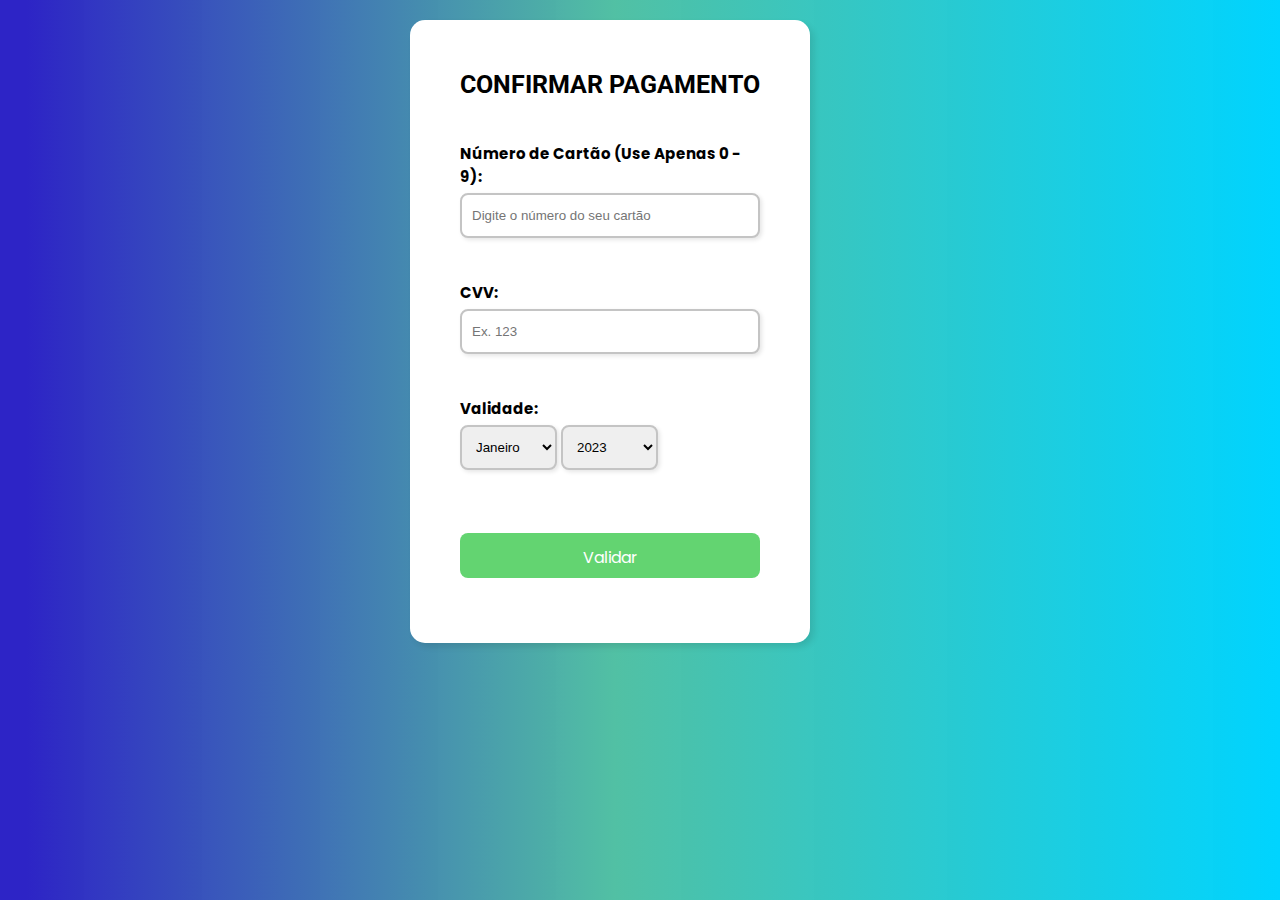
<file: index.html>
<!DOCTYPE html>
<html>
  <head>
    <meta charset="utf-8">
    <title>Card Validation</title>
    <link rel="stylesheet" href="style.css"/>
  </head>
  <body>
    <div class="wrapper">
      <form id="validation-form">
        <h3>CONFIRMAR PAGAMENTO</h3>
        <div class="form-option">
          <label for="card-number">Número de Cartão (Use Apenas 0 - 9):</label>
          <input type="text" id="card-number" name="card-number" placeholder="Digite o número do seu cartão" min="16" max="16" required>
        </div>
        <br>
        <div class="form-option">
          <label for="cvv">CVV:</label>
          <input type="text" id="cvv" name="cvv" placeholder="Ex. 123" required>
        </div>
        <br>
        <div class="form-option">
          <label for="validade">Validade:</label>
          <select id="validade" name="validade" required>
            <option value="01">Janeiro</option>
            <option value="02">Fevereiro</option>
            <option value="03">Março</option>
            <option value="04">Abril</option>
            <option value="05">Maio</option>
            <option value="06">Junho</option>
            <option value="07">Julio</option>
            <option value="08">Agosto</option>
            <option value="09">Setembro</option>
            <option value="10">Outubro</option>
            <option value="11">Novembro</option>
            <option value="12">Dezembro</option>
          </select>
          <select>
            <option value="23"> 2023</option>
            <option value="24"> 2024</option>
            <option value="25"> 2025</option>
            <option value="26"> 2026</option>
            <option value="27"> 2027</option>
            <option value="28"> 2028</option>
          </select>
        </div>
        <br>
        <button type="submit" id="btn">Validar</button>
        <p id="result"></p>  
      </form>
    </div>
    <header></header>
    <main></main>
    <footer></footer>
    <script src="index.js" type="module"></script>
  </body>
</html>
</file>
<file: style.css>
@import url('https://fonts.googleapis.com/css2?family=Poppins:wght@300&family=Roboto&display=swap');

* {
    margin: 0;
    padding: 0;
    box-sizing: border-box;
}

body {
    font-family: "Poppins";
    font-size: 15px;
    background: rgb(45,36,198);
    background: linear-gradient(90deg, rgba(45,36,198,1) 2%, rgba(78,191,162,0.9808298319327731) 48%, rgba(0,212,255,1) 100%);
}

form {
    display: flex;
    flex-direction: column;
    justify-content: center;
    max-width: 400px;
    box-shadow: 4px 4px 6px rgba(0, 0, 0, 0.1);
    padding: 50px;
    background: white;
    border-radius: 15px;
}

h3 {
    font-family: "Roboto";
    font-size: 25px;
    font-weight: bold;
    margin-bottom: 20px;
  }

.wrapper {
    max-width: 500px;
    margin: 0 auto;
    padding: 20px;
    border: 3px solid black;
    border: 15px;
}

#validation-form h3 {
    text-align: center;
    margin-bottom: 30px;
    padding-bottom: 13px;

}

.form-option {
    margin-bottom: 20px;
}

.form-option label {
    display: block;
    font-weight: bold;
    margin-bottom: 5px;
}

.form-option input {
    width: 100%;
    height: 45px;
    padding: 10px;
    border: 2px solid #c4c4c4;
    border-radius: 8px;
    outline: none;
    box-sizing: border-box;
    box-shadow: 2px 2px 4px rgba(0, 0, 0, 0.1);
}

.form-option select {
    width: 97px;
    height: 45px;
    padding: 10px;
    border: 2px solid #c4c4c4;
    border-radius: 8px;
    box-sizing: border-box;
    outline: none;
    box-shadow: 2px 2px 4px rgba(0, 0, 0, 0.1);
}

form div {
    position: relative;
    margin-bottom: 15px;
}

input:focus {
    border: 2px solid #7e8987;
}


select:focus {
    border: 2px solid #7e8987;
}

button {
    font-family: "Poppins";
    font-size: 16px;
}

button[type='submit'] {
    width: 100%;
    height: 45px;
    background-color: #63d471;
    color: white;
    padding: 12px 20px;
    border: none;
    border-radius: 8px;
    cursor: pointer;
    margin-top: 20px;
    width: 100%;
    transition: all 0.1s ease;
}

button[type="submit"]:hover {
    background-color: #45a049;
  }

p {
    text-align: center;
    margin-top: 15px;
    font-weight: bold;
}
</file>
